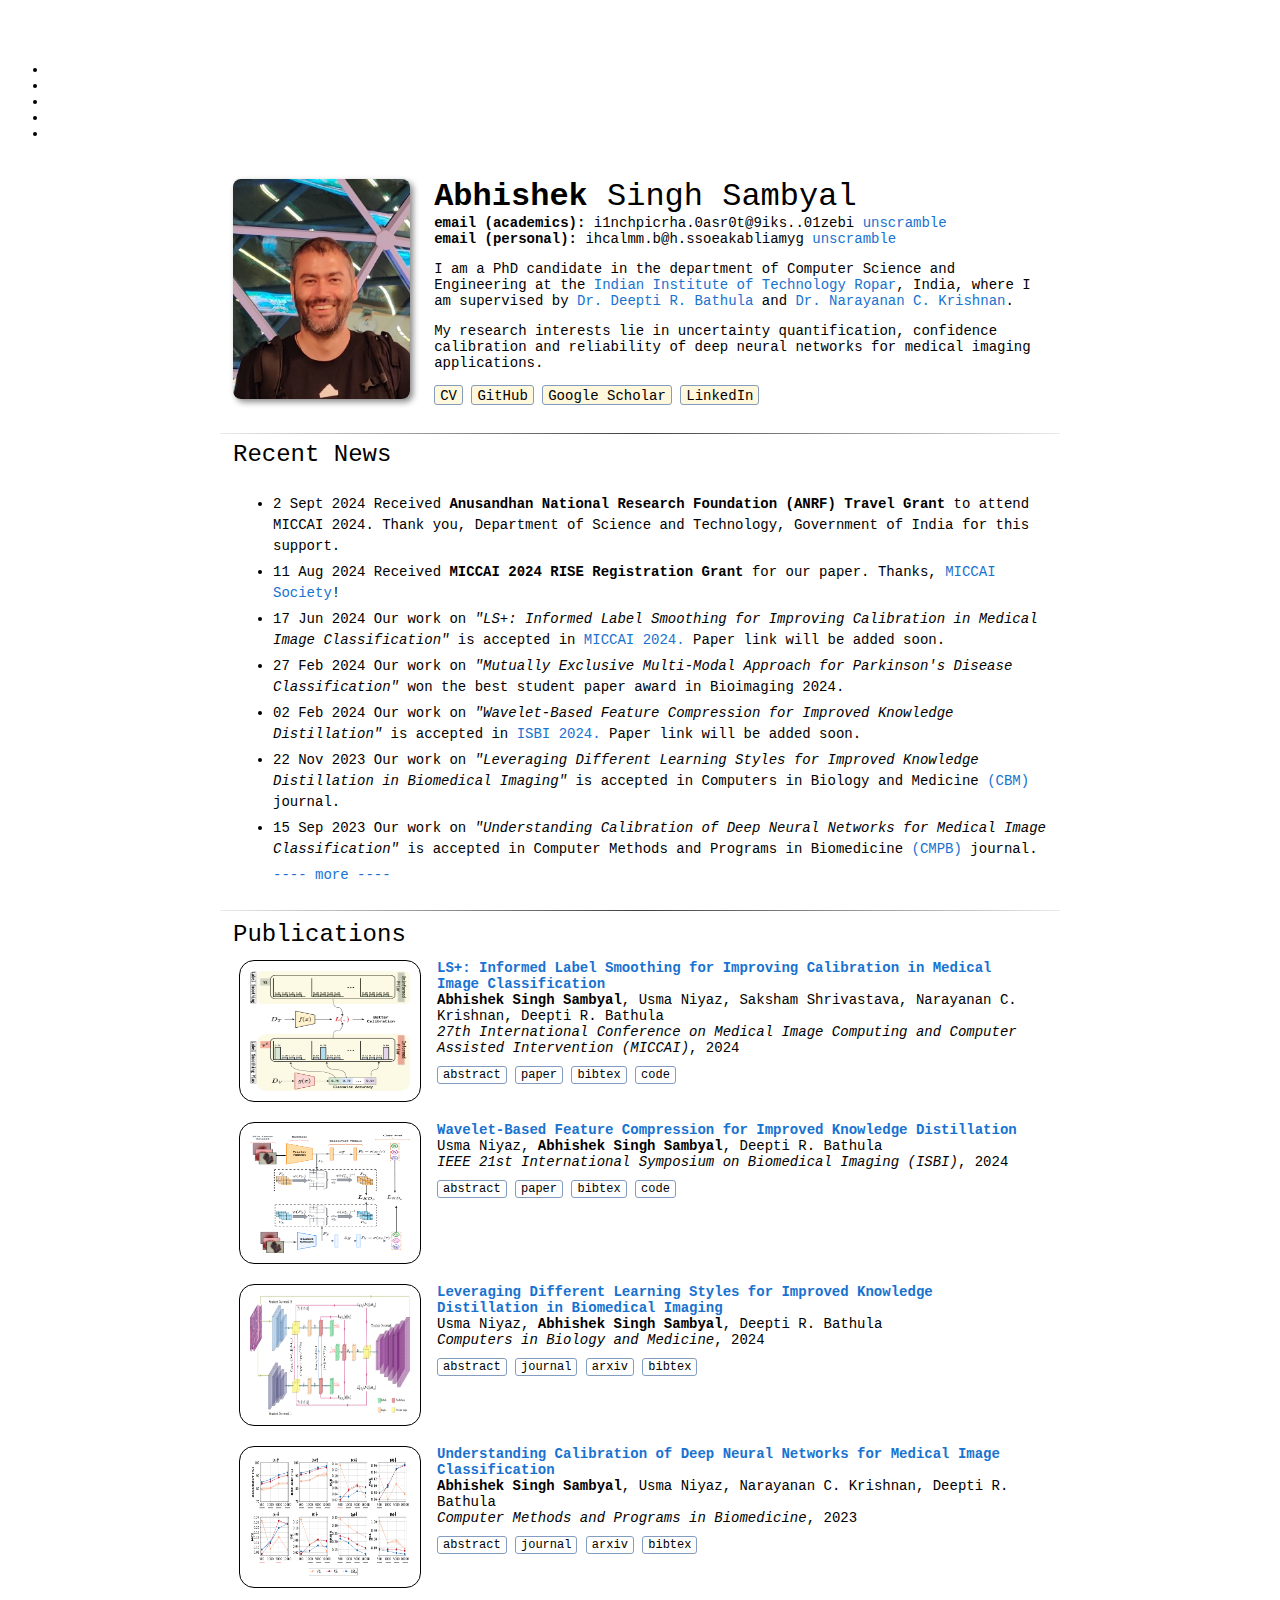
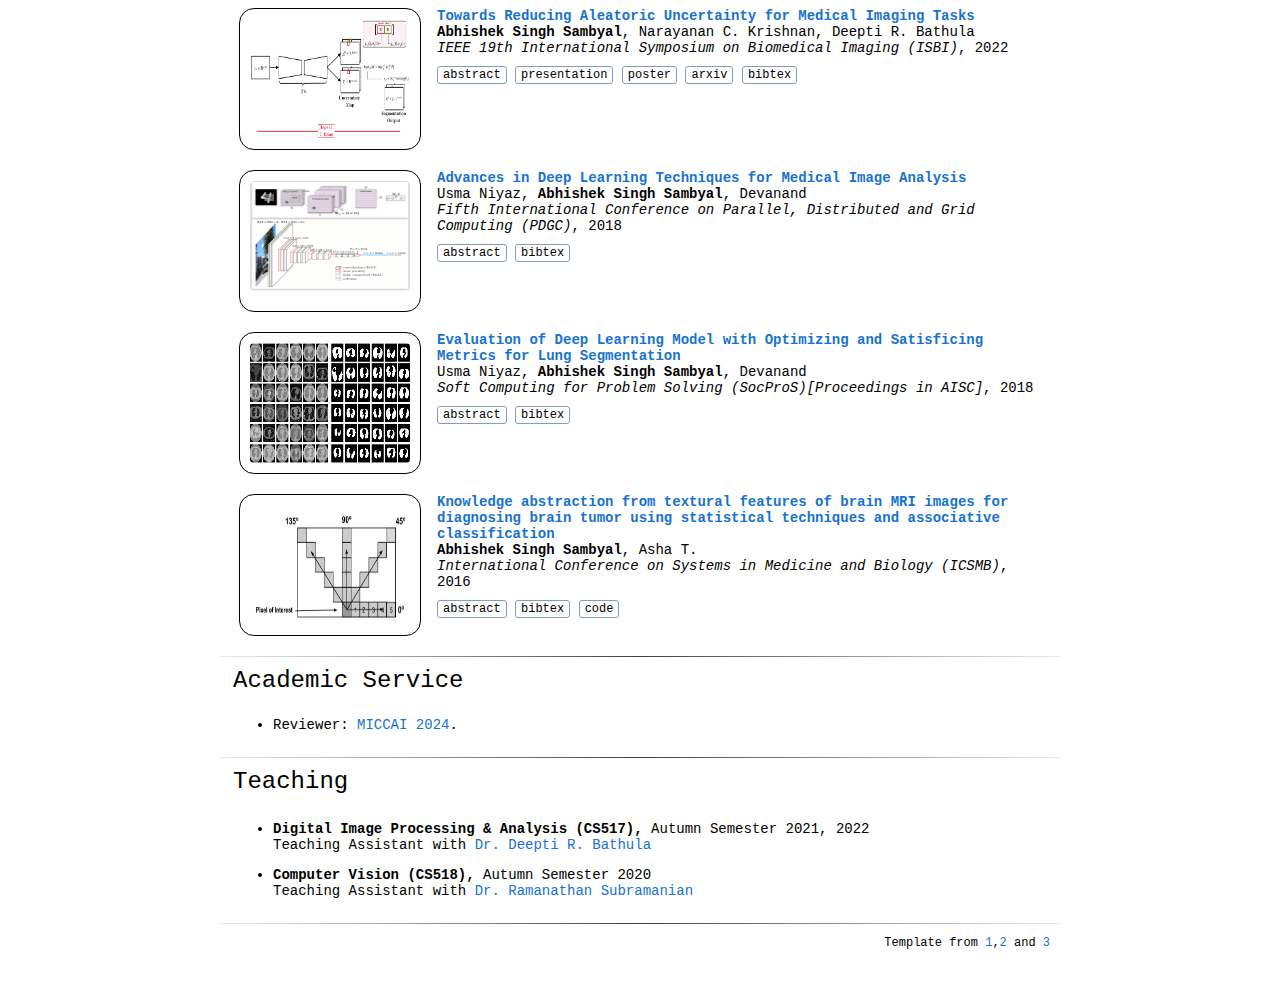
<file: index.html>
<!DOCTYPE HTML>
<html lang="en">
<head>
  <meta http-equiv="Content-Type" content="text/html; charset=UTF-8">

  <!-- Google tag (gtag.js) - Google Analytics -->
  <script async src="https://www.googletagmanager.com/gtag/js?id=G-KEFJZWLLB5"></script>
  <script>
    window.dataLayer = window.dataLayer || [];
    function gtag(){dataLayer.push(arguments);}
    gtag('js', new Date());

    gtag('config', 'G-KEFJZWLLB5');
  </script>

  <!-- Bootstrap CSS -->
  <link href="https://cdn.jsdelivr.net/npm/bootstrap@5.1.3/dist/css/bootstrap.min.css" rel="stylesheet" integrity="sha384-1BmE4kWBq78iYhFldvKuhfTAU6auU8tT94WrHftjDbrCEXSU1oBoqyl2QvZ6jIW3" crossorigin="anonymous">
  
  <script type="text/javascript" src="js/hidebib.js"></script>

  <title>Abhishek Singh Sambyal</title>

  <meta name="Abhishek Singh Sambyal's Homepage" http-equiv="Content-Type" content="Abhishek Singh Sambyal's Homepage">
  <meta name="description" content="Abhishek's personal website with latest updates about his research.">
  <meta name="viewport" content="width=device-width, initial-scale=1">

  <!-- FONTS -->
  <!-- <link rel="preconnect" href="https://fonts.googleapis.com">
  <link rel="preconnect" href="https://fonts.gstatic.com" crossorigin>
  <link href="https://fonts.googleapis.com/css2?family=Lato:wght@300;400;700&display=swap" rel="stylesheet">
   -->
  <!-- Ubuntu Font -->
  <!-- <link rel="preconnect" href="https://fonts.googleapis.com">
  <link rel="preconnect" href="https://fonts.gstatic.com" crossorigin>
  <link href="https://fonts.googleapis.com/css2?family=Ubuntu:wght@300;400;500;700&display=swap" rel="stylesheet"> -->

  <!-- ROBOTO Font -->
  <link rel="preconnect" href="https://fonts.googleapis.com">
  <link rel="preconnect" href="https://fonts.gstatic.com" crossorigin>
  <link href="https://fonts.googleapis.com/css2?family=Inconsolata:wght@200..900&family=Lato:ital,wght@0,100;0,300;0,400;0,700;0,900;1,100;1,300;1,400;1,700;1,900&family=Roboto+Mono:ital,wght@0,100..700;1,100..700&family=Roboto:ital,wght@0,100;0,300;0,400;0,500;0,700;0,900;1,100;1,300;1,400;1,500;1,700;1,900&display=swap" rel="stylesheet">




  <!-- JavaScript to scramble emails -->
  <script src="js/scramble.js"></script>

  <!-- Abhishek's Custom CSS -->
  <link rel="stylesheet" type="text/css" href="css/stylesheet.css">
  <link rel="icon" type="image/png" href="images/title-icon.png">

</head>

<body>
  <div class="topbar">
    <ul class="nav fixed-top justify-content-center bg-dark">
      <li class="nav-item">
        <a class="nav-link" href="#introduction">Introduction</a>
      </li>
      <li class="nav-item">
        <a class="nav-link" href="#news">News</a>
      </li>
      <li class="nav-item">
        <a class="nav-link" href="#publications">Publications</a>
      </li>
      <li class="nav-item">
        <a class="nav-link" href="#ta">TA</a>
      </li>
      <li class="nav-item" >
        <a class="nav-link" href="resources.html">Resources</a>
      </li>
      <!-- <li class="nav-item" style="text-align: center;">
        <img src="images/halo-legendary-icon.png" width="32" height="32">
      </li> -->
    </ul>
  </div>
  <table
    style="width:100%;max-width:840px;border:0px;border-spacing:0px;border-collapse:separate;margin-right:auto;margin-left:auto;">
    <tbody>
      <tr style="padding:0px">
        <td style="padding:0px">

          <!-- Introduction -->
          <!-- Introduction -->
          <!-- Introduction -->
          <!-- Introduction -->
          <!-- Introduction -->
          <!-- Introduction -->
          <table id="introduction">
            <tbody>
              <tr>
                <td>
                <!-- <img class="profileimage" alt="profile photo" src="images/abhishek1.jpg"> -->
                <!-- <img id="profileimage" alt="profile photo" src="images/abhishek2.jpg" style="float:left; margin-right: 20px; margin-bottom: 20px;" class="profileimage"> -->
                <img id="profileimage" alt="profile photo" src="images/abhishek2.jpg" class="profileimage">
                </td>
                <td>
                  <div>
                  <p>
                    <firstname>Abhishek </firstname><name>Singh Sambyal</name>
                    <br>
                    <b>email (academics): </b>
                    <font id="email-work" style="display:inline;">u.dautkedmapcs.hc@ <a href="#"
                        onclick="emailScramble.initAnimatedBubbleSort();return false;">unscramble</a></font>
                    <script>
                      emailScramble_work = new scrambledString(document.getElementById('email-work'),
                        'emailScramble_work', 'apii..i009riah.th10ckn@e1zscbrs',
                        [0, 23, 19, 3, 8, 25, 29, 16, 15, 10, 22, 20, 26, 2, 28, 21, 5, 17, 14, 27, 7, 30, 18, 6, 9, 13, 4, 11, 1, 24, 12]);
                    </script>
                    <br>
                    <b>email (personal): </b>
                    <font id="email-personal" style="display:inline;">u.dautkedmapcs.hc@ <a href="#"
                        onclick="emailScramble.initAnimatedBubbleSort();return false;">unscramble</a></font>
                    <script>
                      emailScramble_personal = new scrambledString(document.getElementById('email-personal'),
                        'emailScramble_personal', '.maoalg.siyabbahhik@cmmsle',
                        [22, 25, 0, 24, 19, 21, 17, 8, 4, 20, 13, 10, 1, 12, 14, 2, 5, 3, 7, 16, 23, 18, 11, 9, 15, 6]);
                    </script>
                  </p>
                  
                  <p class="text-justify">I am a PhD candidate in the department of Computer Science and Engineering</a> at the <a href="http://iitrpr.ac.in/" target="_blank">Indian Institute of Technology Ropar</a>,
                  India, where I am supervised by <a href="https://drbathula.github.io/" target="_blank">Dr. Deepti R. Bathula</a> and <a href="https://seekayan.github.io/" target="_blank">Dr. Narayanan C. Krishnan</a>.
                  </p>

                  <p class="text-justify">My research interests lie in uncertainty quantification, confidence calibration and reliability of deep neural networks for medical imaging applications.</p>
                  <p>
                    <a href="https://www.dropbox.com/s/017yb1h95ano6v5/Resume_Abhishek_Singh_Sambyal.pdf?dl=0" class="boxed" target="_blank">CV</a>
                    <a href="https://github.com/abhisheksambyal" class="boxed" target="_blank">GitHub</a>
                    <a href="https://scholar.google.com/citations?user=FX5YpV8AAAAJ&hl=en" class="boxed" target="_blank">Google Scholar</a>
                    <a href="https://www.linkedin.com/in/abhishek-singh-sambyal/" class="boxed" target="_blank">LinkedIn</a>
                  </p>
                </div>
                </td>
              </tr>
            </tbody>
          </table>
          <hr>
          <!-- News -->
          <!-- News -->
          <!-- News -->
          <!-- News -->
          <!-- News -->
          <!-- News -->
          <table id="news">
            <tbody>
              <tr>
                <td>
                  <heading>Recent News</heading>
                  <div style="line-height:60%;">
                    <br>
                  </div>
                </td>
              </tr>
              <tr>
                <td>
                  <ul>
                    <li><span class="badge bg-secondary">2 Sept 2024</span> Received <b>Anusandhan National Research Foundation (ANRF) Travel Grant</b> to attend MICCAI 2024. Thank you, Department of Science and Technology, Government of India for this support.</li>
                    <li><span class="badge bg-secondary">11 Aug 2024</span> Received <b>MICCAI 2024 RISE Registration Grant</b> for our paper. Thanks, <a href="https://miccai.org/" target="_blank">MICCAI Society</a>!</li>
                    <li><span class="badge bg-secondary">17 Jun 2024</span> Our work on <i>"LS+: Informed Label Smoothing for Improving Calibration in Medical Image Classification"</i> is accepted in <a href="https://conferences.miccai.org/2024/en/" target="_blank">MICCAI 2024.</a> Paper link will be added soon.
                    </li>
                    <li><span class="badge bg-secondary">27 Feb 2024</span> Our work on <i>"Mutually Exclusive Multi-Modal Approach for Parkinson's Disease Classification"</i> won the best student paper award in Bioimaging 2024.</a>
                    </li>
                    <li><span class="badge bg-secondary">02 Feb 2024</span> Our work on <i>"Wavelet-Based Feature Compression for Improved Knowledge Distillation"</i> is accepted in <a href="https://biomedicalimaging.org/2024/" target="_blank">ISBI 2024.</a>  Paper link will be added soon.
                    </li>
                    <li><span class="badge bg-secondary">22 Nov 2023</span> Our work on<i> "Leveraging Different Learning Styles for Improved Knowledge Distillation in Biomedical Imaging"</i> is accepted in Computers in Biology and Medicine <a href="https://www.sciencedirect.com/journal/computers-in-biology-and-medicine" target="_blank">(CBM)</a> journal.
                    </li>
                    <li><span class="badge bg-secondary">15 Sep 2023</span> Our work on<i> "Understanding Calibration of Deep Neural Networks for Medical Image Classification"</i> is accepted in Computer Methods and Programs in Biomedicine <a href="https://www.sciencedirect.com/journal/computer-methods-and-programs-in-biomedicine" target="_blank">(CMPB)</a> journal.
                    </li>
                    <a href="javascript:toggleblock('hiddennews')">---- more ----</a>
                    <div id="hiddennews" style="display: none;">
                      <li><span class="badge bg-secondary">27 Jul 2023</span> Presented our previous work<i> "A novel data augmentation approach to reducing aleatoric uncertainty in medical image analysis."</i> at India-Dalhousie Student Research Symposium: Addressing Common Challenges via Research & Innovation.
                      </li>
                      <li><span class="badge bg-secondary">24 Mar 2023</span> Presented our work<i> "Medical Image Analysis - Does Self-Supervised Learning Improve Calibration?"</i> at Bern Interpretable AI Symposium<a href="https://www.caim.unibe.ch/about_us/news_and_events/events_2022/bias_symposium/index_eng.html" target="_blank"> (BIAS)</a>, University of Bern.
                      </li>
                      <li><span class="badge bg-secondary">11 Feb 2022</span> Completed my thesis proposal seminar. I am now a PhD Candidate!</a>
                      </li>
                      <li><span class="badge bg-secondary">07 Jan 2022</span> Paper <i>"Towards Reducing Aleatoric Uncertainty for Medical Imaging Tasks"</i> accepted in <a href="https://biomedicalimaging.org/2022/" target="_blank">ISBI 2022.</a>
                      </li>
                      <li><span class="badge bg-secondary">18 Jul 2021</span> Attending International Conference on Machine Learning <a href="https://icml.cc/Conferences/2021" target="_blank">(ICML)</a> 2021 (Online).
                      </li>
                      <li><span class="badge bg-secondary">30 Sep 2020</span> Attending Medical Imaging MONAI Bootcamp 2020.</a>
                      </li>
                      <li><span class="badge bg-secondary">17 Aug 2020</span> Attending Oxford Machine Learning Summer School 2020<a href="https://www.oxfordml.school/oxml2020" target="_blank"> (OxML).</a>
                      </li>
                    </div>
                  </ul>
                </td>
              </tr>
            </tbody>
          </table>
          <hr>
          <!-- Publications -->
          <!-- Publications -->
          <!-- Publications -->
          <!-- Publications -->
          <!-- Publications -->
          <!-- Publications -->
          <table id="publications">
            <tbody>
              <!-- Heading -->
              <tr>
                <td>
                  <heading>Publications</heading>
                </td>
              </tr>
              </tbody>
          </table>
          <table id="publications" cellpadding="7">
            <tbody>
              <!-- Publication Entries -->

              <tr valign="top">
                <td width="20%"><a href="images/miccai24-lsplus.png" target="_blank">
                <img src="images/miccai24-lsplus.png" alt="miccai24" width="160" height="120" style="padding:10px;border-radius:15px;border:1px solid black">
                </a></td>
                <td width="80%">
                  <a href="https://papers.miccai.org/miccai-2024/paper/3276_paper.pdf" target="_blank">
                    <papertitle>LS+: Informed Label Smoothing for Improving Calibration in Medical Image Classification</papertitle>
                  </a>
                  <br>
                  <strong>Abhishek Singh Sambyal</strong>, Usma Niyaz, Saksham Shrivastava, Narayanan C. Krishnan, Deepti R. Bathula 
                  <br>
                  <em>27th International Conference on Medical Image Computing and Computer Assisted Intervention (MICCAI)</em>, 2024
              
                  <div class="paperlinks" id="lsplus">
                  <a href="javascript:toggleblock('lsplus_abs')" class="boxed boxed_publication">abstract</a>
                  <a href="https://papers.miccai.org/miccai-2024/paper/3276_paper.pdf" class="boxed boxed_publication" target="_blank">paper</a>
                  <a shape="rect" href="javascript:togglebib('lsplus')" class="togglebib boxed boxed_publication">bibtex</a>
                  <a href="https://github.com/abhisheksambyal/lsplus" class="boxed boxed_publication" target="_blank">code</a>
                  
                  <p class="abstract_text" align="justify"> <span id="lsplus_abs" style="display: none;">Deep Neural Networks (DNNs) exhibit exceptional performance in various tasks; however, their susceptibility to miscalibration poses challenges in healthcare applications, impacting reliability and trustworthiness. Label smoothing, which prefers soft targets based on uniform distribution over labels, is a widely used strategy to improve model calibration. We propose an improved strategy, Label Smoothing Plus (LS+), which uses class-specific prior that is estimated from validation set to account for current model calibration level. We evaluate the effectiveness of our approach by comparing it with state-of-the-art methods on three benchmark medical imaging datasets, using two different architectures and several performance and calibration metrics for the classification task. Experimental results show notable reduction in calibration error metrics with nominal improvement in performance compared to other approaches, suggesting that our proposed method provides more reliable prediction probabilities.</span></p>
              
              <pre xml:space="preserve" class="bibtex_text" style="display: none;">
@InProceedings{lsplus,
  author="Sambyal, Abhishek Singh
  and Niyaz, Usma
  and Shrivastava, Saksham
  and Krishnan, Narayanan C.
  and Bathula, Deepti R.",
  editor="Linguraru, Marius George
  and Dou, Qi
  and Feragen, Aasa
  and Giannarou, Stamatia
  and Glocker, Ben
  and Lekadir, Karim
  and Schnabel, Julia A.",
  title="LS+: Informed Label Smoothing for Improving Calibration in Medical Image Classification",
  booktitle="Medical Image Computing and Computer Assisted Intervention -- MICCAI 2024",
  year="2024",
  pages="513--523",
  isbn="978-3-031-72117-5"
  }
                  
              </pre>
                  </div>
                </td>
              </tr>

              
              <tr valign="top">
                <td width="20%"><a href="images/isbi2024.png" target="_blank">
                <img src="images/isbi2024.png" alt="isbi2024" width="160" height="120" style="padding:10px;border-radius:15px;border:1px solid black">
                </a></td>
                <td width="80%">
                  <a href="https://ieeexplore.ieee.org/document/10635879" target="_blank">
                    <papertitle>Wavelet-Based Feature Compression for Improved Knowledge Distillation</papertitle>
                  </a>
                  <br>
                  Usma Niyaz, <strong>Abhishek Singh Sambyal</strong>, Deepti R. Bathula
                  <br>
                  <em>IEEE 21st International Symposium on Biomedical Imaging (ISBI)</em>, 2024
              
                  <div class="paperlinks" id="trau">
                  <a href="javascript:toggleblock('whirl_abs')" class="boxed boxed_publication">abstract</a>
                  <a href="https://ieeexplore.ieee.org/document/10635879" class="boxed boxed_publication" target="_blank">paper</a>
                  <a shape="rect" href="javascript:togglebib('trau')" class="togglebib boxed boxed_publication">bibtex</a>
                  <a href="https://github.com/UsmaBhat/Wavelet-Based-Feature-Compression" class="boxed boxed_publication" target="_blank">code</a>
                  
                  <p class="abstract_text" align="justify"> <span id="whirl_abs" style="display: none;">Deep learning (DL) models can achieve state-of-the-art performance but at the cost of high computation and memory requirements. Due to their large capacity, DL models have the tendency to learn redundant features. In this work, we exploit this redundancy to improve model compression. Knowledge distillation (KD) aims to achieve model compression by transferring knowledge from a large, complex model to a simple, lightweight model. We propose an enhanced KD strategy that improves the efficiency of the distillation process by compressing the feature maps using Discrete Wavelet Transformation (DWT), which helps capture crucial features from complex biomedical signals. Retaining and sharing only the most informative and discriminating features facilitates more effective feature mimicking. Extensive experiments using two benchmark datasets for Melanoma and Histopathology image classification tasks demonstrate the superiority of our proposed method over existing techniques. We further establish the generalizability and robustness of our method using two different teacher-student architectures and ablation studies.</span></p>
              
              <pre xml:space="preserve" class="bibtex_text" style="display: none;">
@INPROCEEDINGS{usma-waveletkd-isbi2024,
      author={Niyaz, Usma and Sambyal, Abhishek Singh and Bathula, Deepti R.},
      booktitle={2024 IEEE International Symposium on Biomedical Imaging (ISBI)}, 
      title={Wavelet-Based Feature Compression for Improved Knowledge Distillation}, 
      year={2024},
      pages={1-4},
      keywords={Knowledge engineering;Image coding;Histopathology;Computational modeling;Biological system modeling;Melanoma;Discrete wavelet transforms;Knowledge distillation;Wavelet;Teacher-student network;Online distillation;Denoising;Compression;Feature maps},
      doi={10.1109/ISBI56570.2024.10635879}
}
              </pre>
                  </div>
                </td>
              </tr>



              <tr valign="top">
                <td width="20%"><a href="images/cbm-2023.jpg" target="_blank">
                <img src="images/cbm-2023.jpg" alt="cmpb2023" width="160" height="120" style="padding:10px;border-radius:15px;border:1px solid black">
                </a></td>
                <td width="80%">
                  <a href="https://www.sciencedirect.com/science/article/abs/pii/S0010482523012295" target="_blank">
                    <papertitle>Leveraging Different Learning Styles for Improved Knowledge Distillation in Biomedical Imaging</papertitle>
                  </a>
                  <br>
                  Usma Niyaz, <strong>Abhishek Singh Sambyal</strong>, Deepti R. Bathula
                  <br>
                  <em>Computers in Biology and Medicine</em>, 2024
              
                  <div class="paperlinks" id="cbm-2023">
                  <a href="javascript:toggleblock('cbm-2023_abs')" class="boxed boxed_publication">abstract</a>
                  <a href="https://www.sciencedirect.com/science/article/abs/pii/S0010482523012295" class="boxed boxed_publication" target="_blank">journal</a>
                  <a href="https://arxiv.org/abs/2212.02931" class="boxed boxed_publication" target="_blank">arxiv</a>
                  <a shape="rect" href="javascript:togglebib('cbm-2023')" class="togglebib boxed boxed_publication">bibtex</a>
              
                  <p class="abstract_text" align="justify"> <span id="cbm-2023_abs" style="display: none;">Learning style refers to a type of training mechanism adopted by an individual to gain new knowledge. As suggested by the VARK model, humans have different learning preferences, like Visual (V), Auditory (A), Read/Write (R), and Kinesthetic (K), for acquiring and effectively processing information. Our work endeavors to leverage this concept of knowledge diversification to improve the performance of model compression techniques like Knowledge Distillation (KD) and Mutual Learning (ML). Consequently, we use a single-teacher and two-student network in a unified framework that not only allows for the transfer of knowledge from teacher to students (KD) but also encourages collaborative learning between students (ML). Unlike the conventional approach, where the teacher shares the same knowledge in the form of predictions or feature representations with the student network, our proposed approach employs a more diversified strategy by training one student with predictions and the other with feature maps from the teacher. We further extend this knowledge diversification by facilitating the exchange of predictions and feature maps between the two student networks, enriching their learning experiences. We have conducted comprehensive experiments with three benchmark datasets for both classification and segmentation tasks using two different network architecture combinations. These experimental results demonstrate that knowledge diversification in a combined KD and ML framework outperforms conventional KD or ML techniques (with similar network configuration) that only use predictions with an average improvement of 2%. Furthermore, consistent improvement in performance across different tasks, with various network architectures, and over state-of-the-art techniques establishes the robustness and generalizability of the proposed model.</span></p>
              
              <pre xml:space="preserve" class="bibtex_text" style="display: none;">
@article{NIYAZ-cbm-2023,
      title = {Leveraging different learning styles for improved knowledge distillation in biomedical imaging},
      journal = {Computers in Biology and Medicine},
      volume = {168},
      pages = {107764},
      year = {2024},
      issn = {0010-4825},
      doi = {https://doi.org/10.1016/j.compbiomed.2023.107764},
      author = {Usma Niyaz and Abhishek Singh Sambyal and Deepti R. Bathula},
}
              </pre>
                  </div>
                </td>
              </tr>

              <tr valign="top">
                <td width="20%"><a href="images/cmpb-2023.png" target="_blank">
                <img src="images/cmpb-2023.png" alt="cmpb2023" width="160" height="120" style="padding:10px;border-radius:15px;border:1px solid black">
                </a></td>
                <td width="80%">
                  <a href="https://www.sciencedirect.com/science/article/abs/pii/S0169260723004820" target="_blank">
                    <papertitle>Understanding Calibration of Deep Neural Networks for Medical Image Classification</papertitle>
                  </a>
                  <br>
                  <strong>Abhishek Singh Sambyal</strong>, Usma Niyaz, Narayanan C. Krishnan, Deepti R. Bathula
                  <br>
                  <em>Computer Methods and Programs in Biomedicine</em>, 2023
              
                  <div class="paperlinks" id="cmpb-2023">
                  <a href="javascript:toggleblock('cmpb-2023_abs')" class="boxed boxed_publication">abstract</a>
                  <a href="https://www.sciencedirect.com/science/article/abs/pii/S0169260723004820" class="boxed boxed_publication" target="_blank">journal</a>
                  <a href="https://arxiv.org/abs/2309.13132" class="boxed boxed_publication" target="_blank">arxiv</a>
                  <a shape="rect" href="javascript:togglebib('cmpb-2023')" class="togglebib boxed boxed_publication">bibtex</a>
              
                  <p class="abstract_text" align="justify"> <span id="cmpb-2023_abs" style="display: none;">In the field of medical image analysis, achieving high accuracy is not enough; ensuring well-calibrated predictions is also crucial. Confidence scores of a deep neural network play a pivotal role in explainability by providing insights into the model's certainty, identifying cases that require attention, and establishing trust in its predictions. Consequently, the significance of a well-calibrated model becomes paramount in the medical imaging domain, where accurate and reliable predictions are of utmost importance. While there has been a significant effort towards training modern deep neural networks to achieve high accuracy on medical imaging tasks, model calibration and factors that affect it remain under-explored. To address this, we conducted a comprehensive empirical study that explores model performance and calibration under different training regimes. We considered fully supervised training, which is the prevailing approach in the community, as well as rotation-based self-supervised method with and without transfer learning, across various datasets and architecture sizes. Multiple calibration metrics were employed to gain a holistic understanding of model calibration. Our study reveals that factors such as weight distributions and the similarity of learned representations correlate with the calibration trends observed in the models. Notably, models trained using rotation-based self-supervised pretrained regime exhibit significantly better calibration while achieving comparable or even superior performance compared to fully supervised models across different medical imaging datasets. These findings shed light on the importance of model calibration in medical image analysis and highlight the benefits of incorporating self-supervised learning approach to improve both performance and calibration.</span></p>
              
              <pre xml:space="preserve" class="bibtex_text" style="display: none;">
@article{understandingcalibration-2023,
      title = {Understanding calibration of deep neural networks for medical image classification},
      journal = {Computer Methods and Programs in Biomedicine},
      volume = {242},
      pages = {107816},
      year = {2023},
      issn = {0169-2607},
      doi = {https://doi.org/10.1016/j.cmpb.2023.107816},
      author = {Abhishek Singh Sambyal and Usma Niyaz and Narayanan C. Krishnan and Deepti R. Bathula},
  }
              </pre>
                  </div>
                </td>
              </tr>
              
              
              <tr valign="top">
                <td width="20%"><a href="images/isbi2022.png" target="_blank">
                <!-- <img src="images/isbi2022.png" alt="isbi2022" width="90%" style="padding-top:0px;padding-bottom:0px;border-radius:15px;border:1px solid black"> -->
                <img src="images/isbi2022.png" alt="isbi2022" width="160" height="120" style="padding:10px;border-radius:15px;border:1px solid black">
                </a></td>
                <td width="80%">
                  <a href="https://ieeexplore.ieee.org/document/9761638" target="_blank">
                    <papertitle>Towards Reducing Aleatoric Uncertainty for Medical Imaging Tasks</papertitle>
                  </a>
                  <br>
                  <strong>Abhishek Singh Sambyal</strong>, Narayanan C. Krishnan, Deepti R. Bathula
                  <br>
                  <em>IEEE 19th International Symposium on Biomedical Imaging (ISBI)</em>, 2022
              
                  <div class="paperlinks" id="trau">
                  <a href="javascript:toggleblock('whirl_abs')" class="boxed boxed_publication">abstract</a>
                  <a href="https://www.dropbox.com/s/rhekzgyf5o4p2lc/ISBI_Presentation.pdf?dl=0" class="boxed boxed_publication" target="_blank">presentation</a>
                  <a href="https://www.dropbox.com/s/5adrl9tyx6s67ii/Poster_ISBI_2022.pdf?dl=0" class="boxed boxed_publication" target="_blank">poster</a>
                  <a href="https://arxiv.org/abs/2110.11012" class="boxed boxed_publication" target="_blank">arxiv</a>
                  <a shape="rect" href="javascript:togglebib('trau')" class="togglebib boxed boxed_publication">bibtex</a>
              
                  <p class="abstract_text" align="justify"> <span id="whirl_abs" style="display: none;">In safety-critical applications like medical diagnosis, certainty associated with a model’s prediction is just as important as its accuracy. Consequently, uncertainty estimation and reduction play a crucial role. Uncertainty in predictions can be attributed to noise or randomness in data (aleatoric) and incorrect model inferences (epistemic). While model uncertainty can be reduced with more data or bigger models, aleatoric uncertainty is more intricate. This work proposes a novel approach that interprets data uncertainty estimated from a self-supervised task as noise inherent to the data and utilizes it to reduce aleatoric uncertainty in another task related to the same dataset via data augmentation. The proposed method was evaluated on a benchmark medical imaging dataset with image reconstruction as the self-supervised task and segmentation as the image analysis task. Our findings demonstrate the effectiveness of the proposed approach in significantly reducing the aleatoric uncertainty in the image segmentation task while achieving better or on-par performance compared to the standard augmentation techniques.</span></p>
              
              <pre xml:space="preserve" class="bibtex_text" style="display: none;">
@inproceedings{trau,
      title={Towards Reducing Aleatoric Uncertainty for Medical Imaging Tasks}, 
      author={Sambyal, Abhishek Singh and Krishnan, Narayanan C. and Bathula, Deepti R.},
      booktitle={2022 IEEE 19th International Symposium on Biomedical Imaging (ISBI)}, 
      year={2022},
      pages={1-4},
      doi={10.1109/ISBI52829.2022.9761638}
}
              </pre>
                  </div>
                </td>
              </tr>


              <tr valign="top">
                <td width="20%"><a href="images/2018_advances.png" target="_blank">
                <!-- <img src="images/isbi2022.png" alt="isbi2022" width="90%" style="padding-top:0px;padding-bottom:0px;border-radius:15px;border:1px solid black"> -->
                <img src="images/2018_advances.png" alt="adlt" width="160" height="120" style="padding:10px;border-radius:15px;border:1px solid black">
                </a></td>
                <td width="80%">
                  <a href="https://ieeexplore.ieee.org/abstract/document/8745790" target="_blank">
                    <papertitle>Advances in Deep Learning Techniques for Medical Image Analysis</papertitle>
                  </a>
                  <br>
                  Usma Niyaz, <strong>Abhishek Singh Sambyal</strong>, Devanand
                  <br>
                  <em>Fifth International Conference on Parallel, Distributed and Grid Computing (PDGC)</em>, 2018
              
                  <div class="paperlinks" id="adlt">
                  <a href="javascript:toggleblock('adlt_abs')" class="boxed boxed_publication">abstract</a>
                  <a shape="rect" href="javascript:togglebib('adlt')" class="togglebib boxed boxed_publication">bibtex</a>
              
                  <p class="abstract_text" align="justify"> <span id="adlt_abs" style="display: none;">Deep learning is contributing to the high level of services to the healthcare sector. As the digital medical data is increasing exponentially with time, early detection and prediction of diseases are becoming more efficient because of the deep learning techniques which reduce the fatality rate to a great extent. The main focus of this paper is to provide the comprehensive review of deep learning in the domain of medical image processing and analysis. We have demonstrated the use of new deep learning architectures in oncology for the prediction of different types of cancer like the brain, lung, skin, etc. The state-of-the-art architectures effectively carry out analysis of 2D and 3D medical images to make the diagnosis of patients faster and more accurate. The use of popular approaches in machine learning such as ensemble and transfer learning with fine-tuning of parameters improve the performance of the deep neural networks in medical image analysis. The existing deep networks urge the new image classification network called Capsule Network (CapsNet) to make the classification and detection comparatively better. The equivariance characteristics of CapsNet make it more influential as it discourages the effect of any structural invariance of an input image on the network.</span></p>
              
              <pre xml:space="preserve" class="bibtex_text" style="display: none;">
@inproceedings{adlt,
      title={Advances in Deep Learning Techniques for Medical Image Analysis}, 
      author={Niyaz, Usma and Sambyal, Abhishek Singh and Devanand},
      booktitle={2018 Fifth International Conference on Parallel, Distributed and Grid Computing (PDGC)}, 
      year={2018},
      doi={10.1109/PDGC.2018.8745790}
}
              </pre>
                  </div>
                </td>
              </tr>


              <tr valign="top">
                <td width="20%"><a href="images/2018_evaluation.png" target="_blank">
                <!-- <img src="images/isbi2022.png" alt="isbi2022" width="90%" style="padding-top:0px;padding-bottom:0px;border-radius:15px;border:1px solid black"> -->
                <img src="images/2018_evaluation.png" alt="osm" width="160" height="120" style="padding:10px;border-radius:15px;border:1px solid black">
                </a></td>
                <td width="80%">
                  <a href="https://link.springer.com/chapter/10.1007/978-981-15-0035-0_6" target="_blank">
                    <papertitle>Evaluation of Deep Learning Model with Optimizing and Satisficing Metrics for Lung
                      Segmentation</papertitle>
                  </a>
                  <br>
                  Usma Niyaz, <strong>Abhishek Singh Sambyal</strong>, Devanand
                  <br>
                  <em>Soft Computing for Problem Solving (SocProS)[Proceedings in AISC]</em>, 2018
              
                  <div class="paperlinks" id="osm">
                  <a href="javascript:toggleblock('osm_abs')" class="boxed boxed_publication">abstract</a>
                  <a shape="rect" href="javascript:togglebib('osm')" class="togglebib boxed boxed_publication">bibtex</a>
              
                  <p class="abstract_text" align="justify"> <span id="osm_abs" style="display: none;">The segmentation in medical image analysis is a crucial and prerequisite process during the diagnosis of the diseases. The need for segmentation is important to attain the region of interest where the probability of occurrence of an abnormality such as a nodule in the lungs or tumor in the brain is high. In this paper, we have proposed a new architecture called FS-Net which is a convolutional neural network- based model for the segmentation of lungs in CT scan images. It performs encoding of images into the feature maps and then decodes the feature maps into their respective lung masks. We have also trained the state-of-the-art U-Net on the same dataset and compared the results on the basis of optimizing and satisficing metrics. These metrics are useful for the selection of a better model with the maximum score at the satisfying condition. The FS-Net is computationally very efficient and achieves promising dice coefficient and loss score when compared with the U-Net taking one-third of the time.</span></p>
              
              <pre xml:space="preserve" class="bibtex_text" style="display: none;">
@inproceedings{osm,
      title={Evaluation of Deep Learning Model with Optimizing  and Satisficing Metrics for Lung Segmentation},
      author={Niyaz, Usma and Sambyal, Abhishek Singh and Padha, Devanand},
      booktitle={Soft Computing for Problem Solving},
      year={2020}
}
              </pre>
                  </div>
                </td>
              </tr>


              <tr valign="top">
                <td width="20%"><a href="images/2016_knowledge.png" target="_blank">
                <!-- <img src="images/isbi2022.png" alt="isbi2022" width="90%" style="padding-top:0px;padding-bottom:0px;border-radius:15px;border:1px solid black"> -->
                <img src="images/2016_knowledge.png" alt="knowabs" width="160" height="120" style="padding:10px;border-radius:15px;border:1px solid black">
                </a></td>
                <td width="80%">
                  <a href="https://ieeexplore.ieee.org/abstract/document/7915086" target="_blank">
                    <papertitle>Knowledge abstraction from textural features of brain MRI images for diagnosing brain tumor
                      using statistical techniques and associative classification</papertitle>
                  </a>
                  <br>
                  <strong>Abhishek Singh Sambyal</strong>, Asha T.
                  <br>
                  <em>International Conference on Systems in Medicine and Biology (ICSMB)</em>, 2016
              
                  <div class="paperlinks" id="knowabs">
                  <a href="javascript:toggleblock('knowabs_abs')" class="boxed boxed_publication">abstract</a>
                  <a shape="rect" href="javascript:togglebib('knowabs')" class="togglebib boxed boxed_publication">bibtex</a>
                  <a href="https://github.com/abhisheksambyal/Disease-Detection-using-image-processing-and-data-mining" class="boxed boxed_publication" target="_blank">code</a>
              
                  <p class="abstract_text" align="justify"> <span id="knowabs_abs" style="display: none;">This paper presents a methodology for finding the association rules using associative classification which can be used to abstract knowledge from brain MRI images. Reducing the size of images using different thresholds help to reduce the complexity of the proposed system without affecting the correctness of these images. Textural features are taken into consideration because when there is a wide variation of features of discrete gray tone, the texture dominates more. Gray-Tone Spatial-Dependence matrices are calculated from images in which textural information is contained. The system uses a supervised learning approach for selecting the important features from different textural features. Using associative classification, the rules are generated from selected textural features which abstract the knowledge from the images.</span></p>
              
              <pre xml:space="preserve" class="bibtex_text" style="display: none;">
@inproceedings{knowabs,
      title={Knowledge abstraction from textural features of brain MRI images for diagnosing brain tumor using 
      statistical techniques and associative classification}, 
      author={Sambyal, Abhishek Singh and Asha, T.},
      booktitle={2016 International Conference on Systems in Medicine and Biology (ICSMB)}, 
      year={2016},
      doi={10.1109/ICSMB.2016.7915086}
}
              </pre>
                  </div>
                </td>
              </tr>


            </tbody>
          </table>
          <hr>

                    <!-- Academic Service Section -->
          <!-- Academic Service Section -->
          <!-- Academic Service Section -->
          <!-- Academic Service Section -->
          <!-- Academic Service Section -->
          <!-- Academic Service Section -->
          <table id="academicservice">
            <tbody>
              <tr>
                <td>
                  <heading>Academic Service</heading>
                  <div style="line-height:60%;">
                    <br>
                  </div>
                  <!-- I regularly serve as reviewers for following conferences and journals. -->
                  <ul>
                    <li>
                      Reviewer: <a href="https://conferences.miccai.org/2024/en/" target="_blank">MICCAI 2024</a>.
                    </li>
                    <!-- <li>
                      Journal: Computer Methods and Program in Biomedicine.
                    </li> -->
                  </ul>
                </td>
              </tr>
            </tbody>
          </table>
          <hr>

          <!-- Teaching Assistant Section -->
          <!-- Teaching Assistant Section -->
          <!-- Teaching Assistant Section -->
          <!-- Teaching Assistant Section -->
          <!-- Teaching Assistant Section -->
          <!-- Teaching Assistant Section -->
          <table id="ta">
            <tbody>
              <tr>
                <td>
                  <heading>Teaching</heading>
                  <div style="line-height:60%;">
                    <br>
                  </div>
                </td>
              </tr>
              <tr>
                <td>
                  <ul>
                    <li> <strong>Digital Image Processing & Analysis (CS517),</strong> Autumn Semester 2021, 2022
                      <br>
                      Teaching Assistant with <a href="https://drbathula.github.io/" target="_blank">Dr. Deepti R. Bathula</a>
                    </li>
                    <p></p>
                    <li> <strong>Computer Vision (CS518),</strong> Autumn Semester 2020
                      <br>
                      Teaching Assistant with <a href="https://sites.google.com/site/raamsubram/" target="_blank">Dr. Ramanathan Subramanian</a>
                    </li>
                  </ul>
                </td>
              </tr>
            </tbody>
          </table>
          <hr>

          <!-- Template Credit section -->
          <!-- Template Credit section -->
          <!-- Template Credit section -->
          <!-- Template Credit section -->
          <!-- Template Credit section -->
          <!-- Template Credit section -->
          <div id="template-reference" align="right"><p>Template from <a href="http://www.cs.berkeley.edu/~barron/" target="_blank">1</a>,<a href="https://www.cs.cmu.edu/~dpathak/" target="_blank">2</a> and <a href="http://jeffdonahue.com/" target="_blank">3</a></p>
          </div>
        </td>
      </tr>
    </tbody>
  </table>
  
  <!-- <table style="width:100%;border:0px;border-spacing:0px;border-collapse:separate;margin-right:auto;margin-left:auto;">
    <tbody>
      <tr>
        <td>
          <p align="right">
            <font size="1.5">
              Template from <a href="http://www.cs.berkeley.edu/~barron/">this</a>,<a
                href="https://www.cs.cmu.edu/~dpathak/">this</a> and <a href="http://jeffdonahue.com/">this</a>
            </font>
          </p>
        </td>
      </tr>
    </tbody>
  </table> -->

  <script src="https://unpkg.com/aos@next/dist/aos.js"></script>
  <script>
    AOS.init();
  </script>
</body>

</html>
</file>
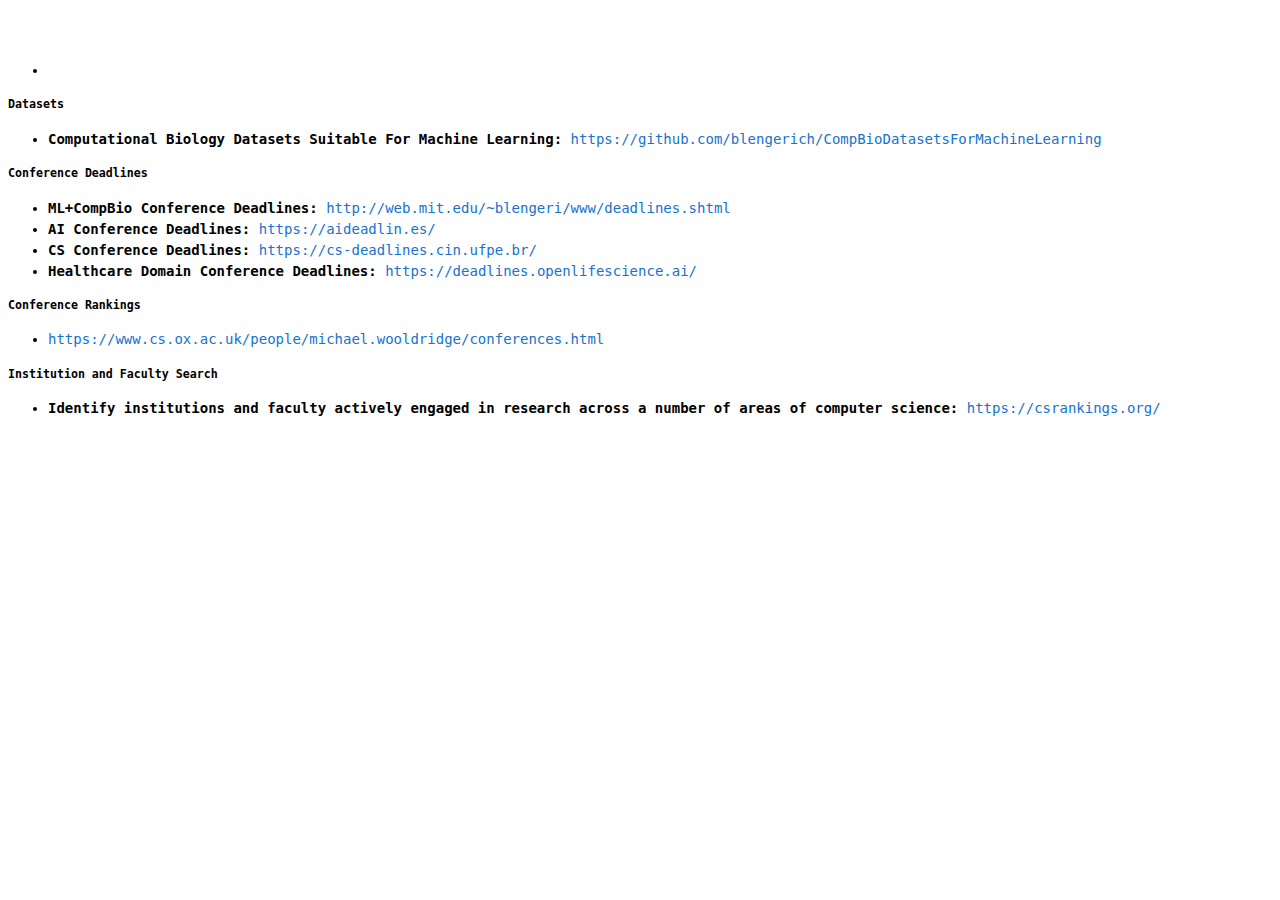
<file: resources.html>
<!DOCTYPE HTML>
<html lang="en">
<head>
  <meta http-equiv="Content-Type" content="text/html; charset=UTF-8">

  <!-- Bootstrap CSS -->
  <link href="https://cdn.jsdelivr.net/npm/bootstrap@5.1.3/dist/css/bootstrap.min.css" rel="stylesheet" integrity="sha384-1BmE4kWBq78iYhFldvKuhfTAU6auU8tT94WrHftjDbrCEXSU1oBoqyl2QvZ6jIW3" crossorigin="anonymous">
  
  <script type="text/javascript" src="js/hidebib.js"></script>

  <title>Abhishek Singh Sambyal</title>

  <meta name="Abhishek Singh Sambyal's Homepage" http-equiv="Content-Type" content="Abhishek Singh Sambyal's Homepage">
  <meta name="description" content="Abhishek's personal website with latest updates about his research.">
  <meta name="viewport" content="width=device-width, initial-scale=1">

  <!-- ROBOTO Font -->
  <link rel="preconnect" href="https://fonts.googleapis.com">
  <link rel="preconnect" href="https://fonts.gstatic.com" crossorigin>
  <link href="https://fonts.googleapis.com/css2?family=Roboto:wght@300;400;500;700&display=swap" rel="stylesheet">

  <!-- JavaScript to scramble emails -->
  <script src="js/scramble.js"></script>

  <!-- Abhishek's Custom CSS -->
  <link rel="stylesheet" type="text/css" href="css/stylesheet.css">
  <link rel="icon" type="image/png" href="images/title-icon.png">

</head>

<body>
  <div class="topbar">
    <ul class="nav fixed-top justify-content-center bg-dark">
      <li class="nav-item">
        <a class="nav-link" href="index.html">&#8592 back (Home)</a>
      </li>
    </ul>
  </div>
  
  <div class="col-lg-8 mx-auto p-4 py-md-5">
    <div class="mx-auto p-4 py-md-2">
      <h5>Datasets</h5>
      <ul class="resource-heading">
        <li>
          <b>Computational Biology Datasets Suitable For Machine Learning:</b> <a href="https://github.com/blengerich/CompBioDatasetsForMachineLearning" target="_blank">https://github.com/blengerich/CompBioDatasetsForMachineLearning</a>
        </li>
      </ul>
    </div>

    <div class="mx-auto p-4 py-md-2">
      <h5>Conference Deadlines</h5>
      <ul class="resource-heading">
        <li>
          <b>ML+CompBio Conference Deadlines:</b> <a href="http://web.mit.edu/~blengeri/www/deadlines.shtml" target="_blank">http://web.mit.edu/~blengeri/www/deadlines.shtml</a>
        </li>
        <li>
          <b>AI Conference Deadlines:</b> <a href="https://aideadlin.es/" target="_blank">https://aideadlin.es/</a>
        </li>
        <li>
          <b>CS Conference Deadlines:</b> <a href="https://cs-deadlines.cin.ufpe.br/" target="_blank">https://cs-deadlines.cin.ufpe.br/</a>
        </li>
        <li>
          <b>Healthcare Domain Conference Deadlines:</b> <a href="https://deadlines.openlifescience.ai/" target="_blank">https://deadlines.openlifescience.ai/</a>
        </li>
      </ul>
    </div>

    <div class="mx-auto p-4 py-md-2">
      <h5>Conference Rankings</h5>
      <ul class="resource-heading">
        <li>
          <a href="https://www.cs.ox.ac.uk/people/michael.wooldridge/conferences.html" target="_blank">https://www.cs.ox.ac.uk/people/michael.wooldridge/conferences.html</a>
        </li>
      </ul>
    </div>

    <div class="mx-auto p-4 py-md-2">
      <h5>Institution and Faculty Search</h5>
      <ul class="resource-heading">
        <li>
          <b>Identify institutions and faculty actively engaged in research across a number of areas of computer science:</b> <a href="https://csrankings.org/" target="_blank">https://csrankings.org/</a>
        </li>
      </ul>
    </div>
  </div>

  

  
  
  <!-- <div class="col-lg-8 mx-auto p-4 py-md-5">
    <table class="table table-striped table-responsive table-sm" cellspacing="0" width="100%">
        <thead>
            <tr>
            <th scope="col">#</th>
            <th scope="col">Year</th>
            <th scope="col">Name</th>
            <th scope="col">Modality</th>
            <th scope="col">Tasks</th>
            <th scope="col">Website</th>
            </tr>
        </thead>
        <tbody>
            <tr>
            <th scope="row">1</th>
            <td>2020</td>
            <td>BraTS: Multimodal Brain Tumor Segmentation Challenge 2020</td>
            <td>MRI</td>
            <td>Segmentation</td>
            <td><a href="https://www.med.upenn.edu/cbica/brats2020/data.html">https://www.med.upenn.edu/cbica/brats2020/data.html</a></td>
            </tr>
            <tr>
            <th scope="row">2</th>
            <td>2017</td>
            <td>CAMELYON17</td>
            <td>Whole-slide images (WSI)</td>
            <td>Classification</td>
            <td><a href="https://camelyon17.grand-challenge.org/Data/">https://camelyon17.grand-challenge.org/Data/</a></td>
            </tr>
            <tr>
            <th scope="row">3</th>
            <td>2023</td>
            <td>MedMNIST v2</td>
            <td>Multiple modalities (8+)</td>
            <td>2D/3D Image Classification</td>
            <td><a href="https://medmnist.com/">https://medmnist.com/</a></td>
            </tr>
        </tbody>
    </table> -->

    <!-- <h5 class="mt-5 mb-3">Papers</h5>
    <table class="table table-striped table-responsive table-sm" cellspacing="0" width="100%">
        <thead>
            <tr>
            <th scope="col">#</th>
            <th scope="col">Field</th>
            <th scope="col">Year</th>
            <th scope="col">Name</th>
            <th scope="col">Published</th>
            <th scope="col">URL</th>
            </tr>
        </thead>
        <tbody>
            <tr>
            <th scope="row">1</th>
            <td>Calibration</td>
            <td>Otto</td>
            <td>@mdo</td>
            <td>@mdo</td>
            <td>@mdo</td>
            </tr>
            <tr>
            <th scope="row">2</th>
            <td>Calibration</td>
            <td>Otto</td>
            <td>@mdo</td>
            <td>@mdo</td>
            <td>@mdo</td>
            </tr>
            <tr>
            <th scope="row">3</th>
            <td>Calibration</td>
            <td>Otto</td>
            <td>@mdo</td>
            <td>@mdo</td>
            <td>@mdo</td>
            </tr>
        </tbody>
    </table> -->
    </div>

  </body>
  </html>
</file>
<file: css/stylesheet.css>
html {
  scroll-behavior: smooth;
  scroll-padding-top: 40px;
}

a {
  color: #1772d0;
  text-decoration: none;
  word-wrap: break-word;
}

a:focus,
a:hover {
  color: #f09228;
  text-decoration: none;
}

body {
  /* font-family: 'Lato', sans-serif; */
  /* font-family: 'Roboto', sans-serif; */
  /* font-family: 'Roboto mono', sans-serif;
  font-size: 16px; */
  /* font-family: "Inconsolata", monospace; */
  font-family: monospace;
  font-size: 14px;
  font-weight: 400;
  line-height: normal;
  padding-top: 40px;
}

heading {
  font-size: 24px;
  font-weight: 400;
}

papertitle {
  font-weight: 700
}

name {
  font-size: 32px;
  font-weight: 300;
}
firstname {
  font-size: 32px;
  font-weight: 700;
}

#introduction {
  margin-right: 10px;
  margin-left: 10px;
}

p {
  margin-top: revert;
  margin-bottom: revert;
}

#publications {
  margin-right: 10px;
  margin-left: 10px;
}

#ta {
  margin-right: 10px;
  margin-left: 10px;
}

#academicservice {
  margin-right: 10px;
  margin-left: 10px;
}

.topbar {
  font-weight: 400;
}

.topbar a {
  text-decoration: none;
  color: white;
}

.topbar a:hover {
  text-decoration: underline;
  font-weight: 700;
  color: white;
}

.paperlinks{
  padding-top: 10px;
}

hr {
  border: 0;
  height: 1px;
  background-image: linear-gradient(to right, #e9ecef, rgba(0, 0, 0, 0.75), #e9ecef);
}

.abstract_text {
  font-size: 13px;
  margin: 10px 12px 6px 0px; 
}

.bibtex_text {
  font-size: 13px;
  margin: 10px 6px 6px 0px; 
  max-width: 550px !important;
}
@media(max-width:600px){
  .bibtex_text{
    max-width: 600px !important;
  }
 }

.profileimage {
  /* width:70%;
  border-radius:20px;
  background: #e0e0e0;
  margin-left: 0px; */

  /* box-shadow:  20px 20px 60px #707070, -20px -20px 60px #ffffff; */
  height: 220px;
  /* margin-right: 20px; 
  margin-bottom: 20px; */
  margin: 20px;
  margin-left: 0px;
  border-radius: 8px;
  box-shadow: 3px 3px 6px #888;
}

#news 
{
  margin-right: 10px;
  margin-left: 10px;
  line-height: 150%;
}
#news li {
  margin-bottom: 5px;
}


#template-reference {
  font-size: 12px;
  margin: 10px;
}

/* ################################################### */
/* Boxed style for CV/Github and Publication: abstract/code etc. */

.boxed:hover,.boxed:active {
  text-decoration: underline;
  /* background: #dbc9f1; */
  background: #c9cef1;
  color: #121212 !important
}

.boxed {
  text-decoration: none !important;
  color: #000 !important;
  /* border: 1px solid #839cbf; */
  border: 1px solid #839cbf;
  font-family: monospace;
  padding: 2px 5px 0px;
  font-size: 14px;
  /* background: #d4dce9; */
  background: #FFF8DC;
  display: inline-block;
  vertical-align: bottom;
  border-radius: 3px;
  /* margin: 3px; */
}

.boxed_publication:hover,.boxed_publication:active {
  text-decoration: underline;
  background: #dedede;
  /* background: #dbc9f1; */
  color: #121212 !important
}
.boxed_publication {
  font-size: 12px;
  background: 	#ffffff;
  padding: 1px 5px 1px;
  margin: 0px;
}

.badge {
  vertical-align: top;
}
/* ################################################### */
/* #########  END  ########### */
/* ################################################### */





/* ########################### */
/* # Resource Page Stylesheet */
/* ########################### */
.heading-spacing{
  padding-left: 20px;
  padding-bottom: 20px;
}

.listitem-spacing{
  padding-top: 3px;
  padding-bottom: 3px;
}

.resource-heading li{
  margin-top: 5px;
}
/* ########################### */
/* #########  END  ########### */
/* ########################### */
</file>
